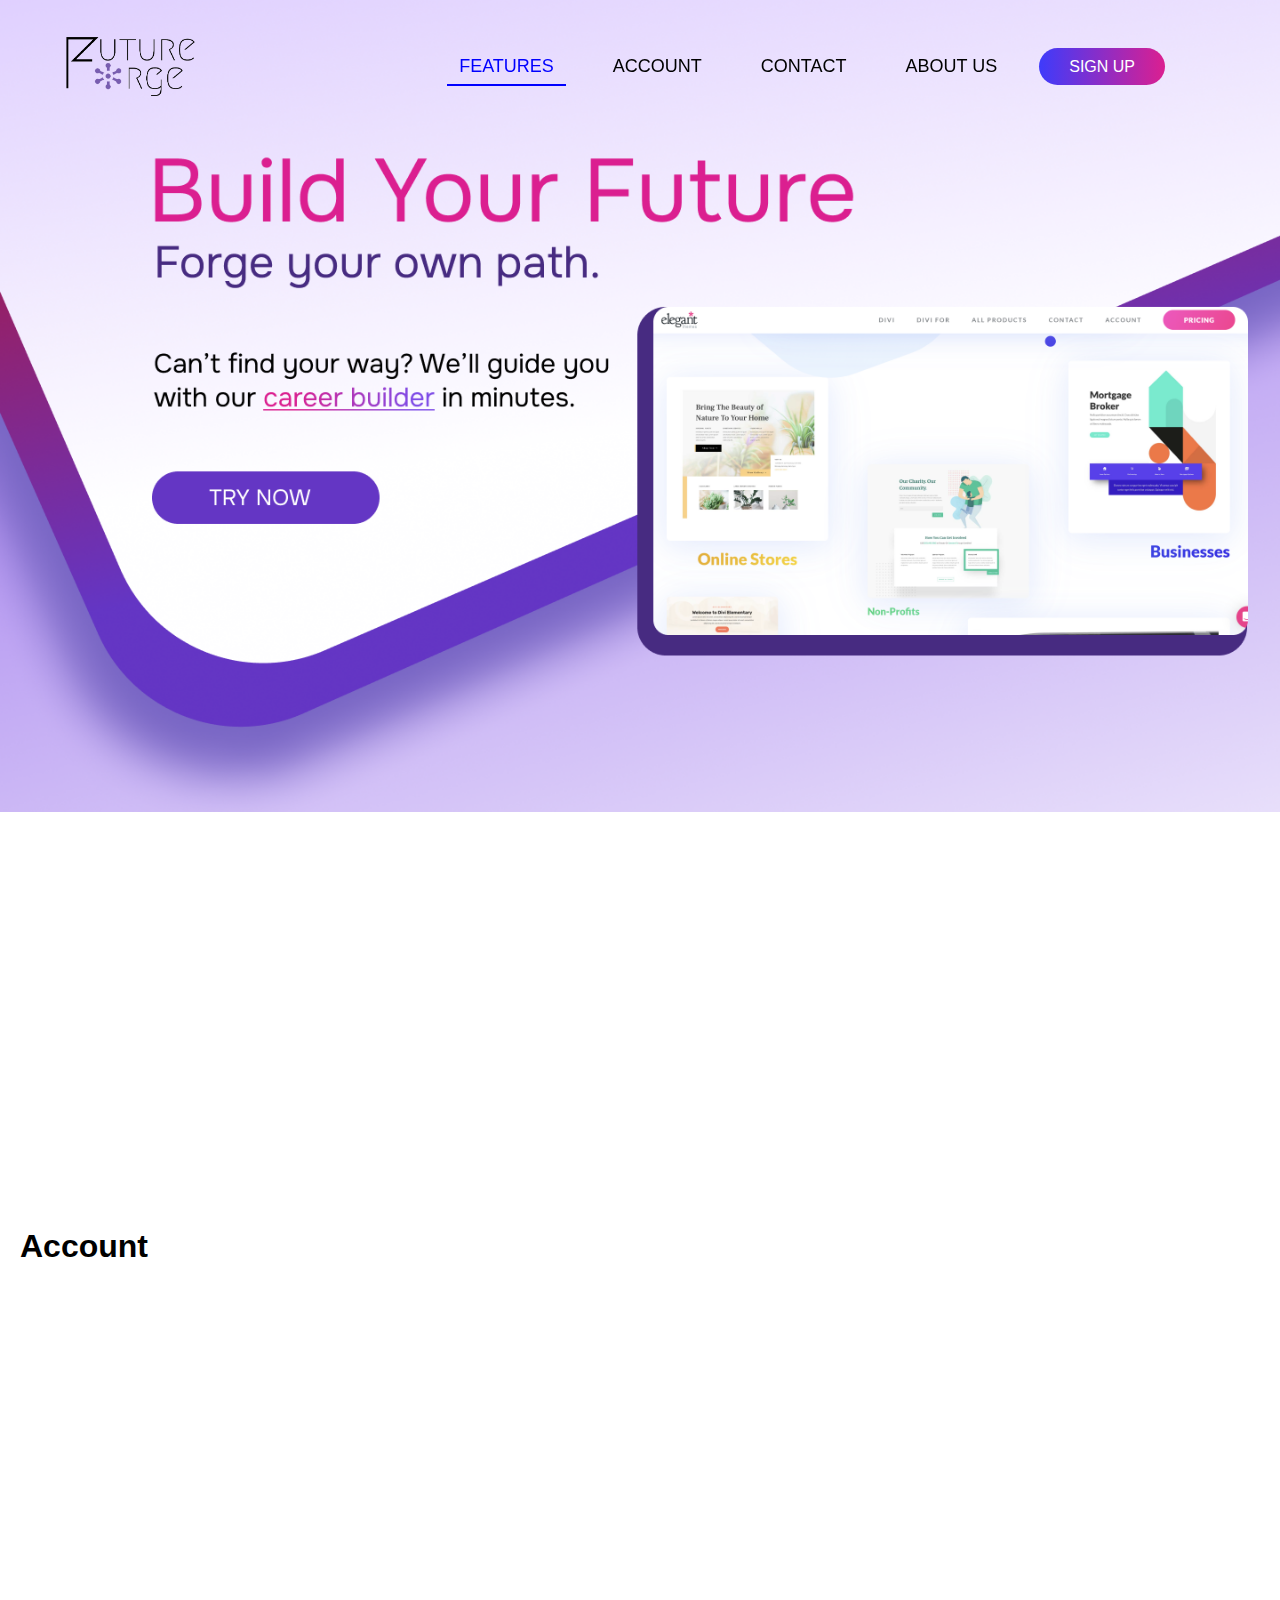
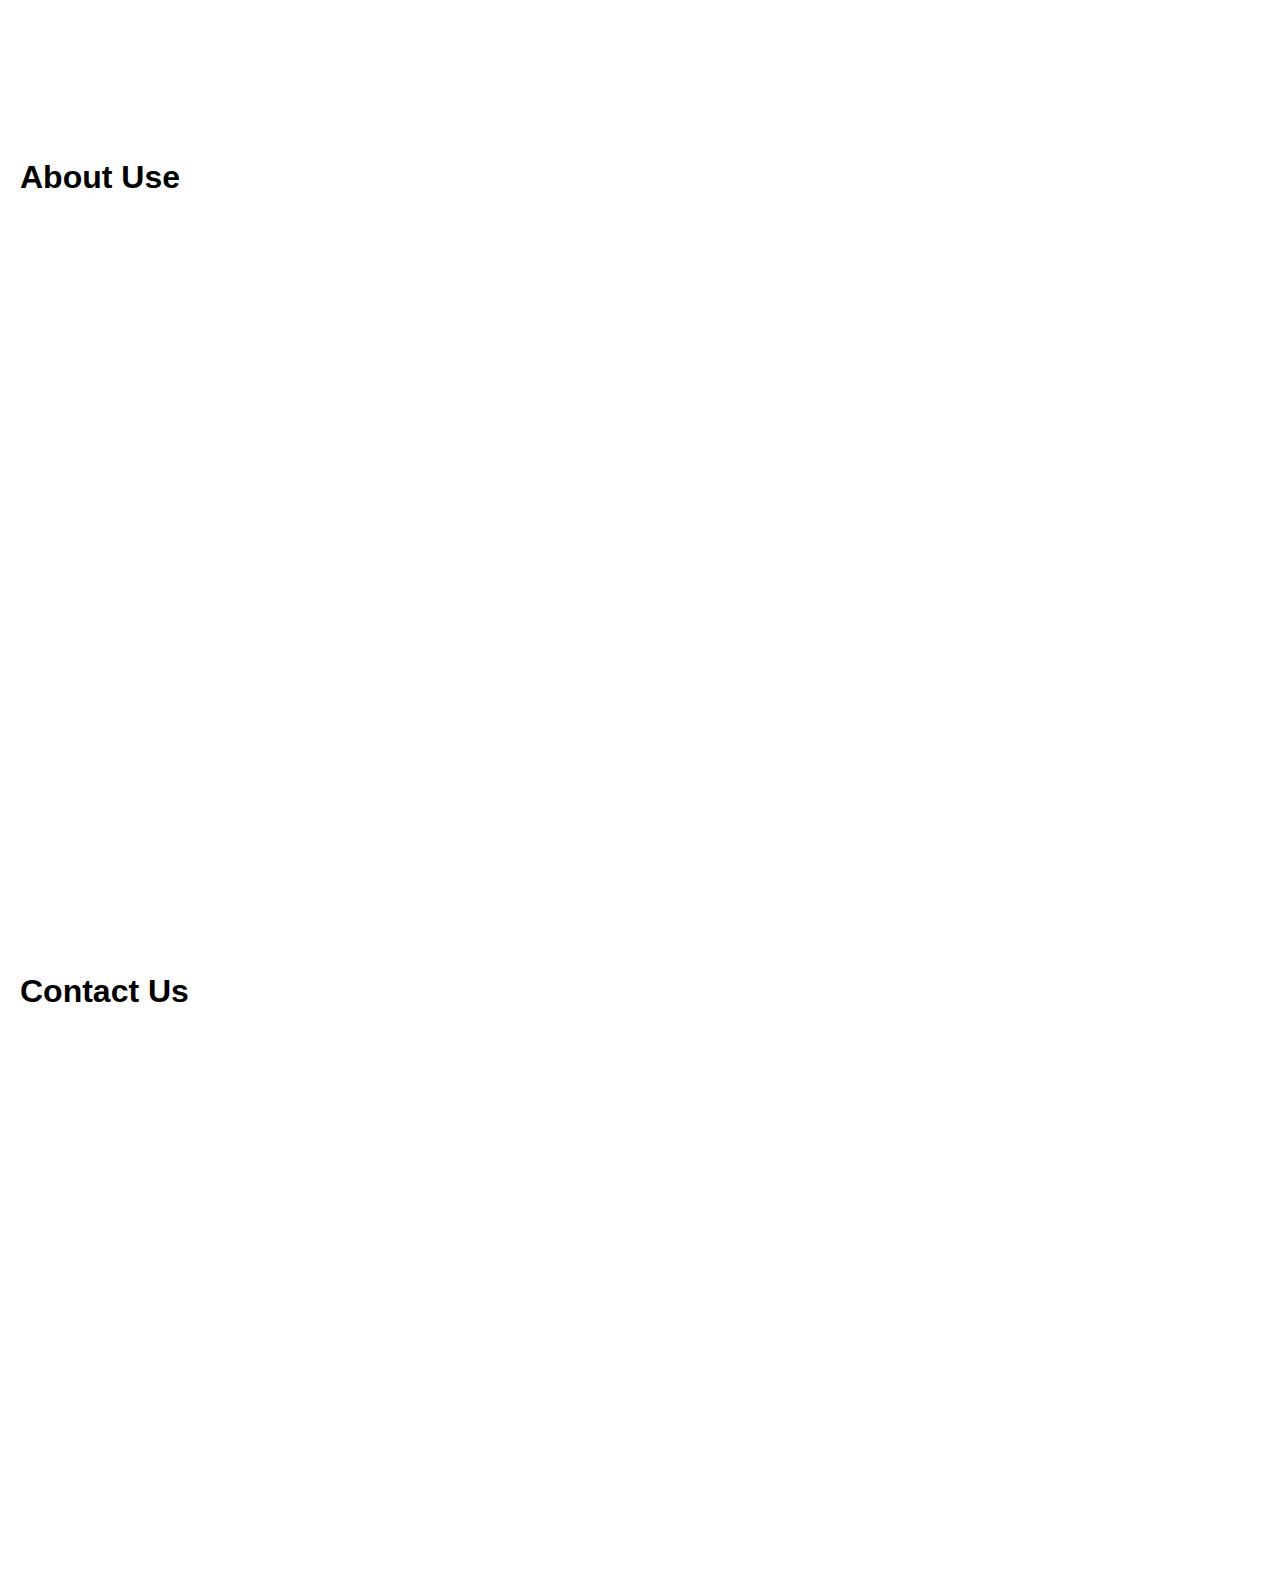
<file: UI/Nav Bar.html>
<!DOCTYPE html>
<html lang="en">
<head>
    <meta charset="UTF-8">
    <meta name="viewport" content="width=device-width, initial-scale=1.0">
    <title>Navigation Bar</title>
    <link rel="stylesheet" href="navbarstyles.css">
</head>
<body>
 <header  id="navbar">
  <nav>
            <div class="nav-container">
                <a href="Nav Bar.html" class="image-link">
                    <div class="logo">
                        <img  src="Images/logo1.png" alt="Logo" />
                    </div>
                </a>
                
                <ul class="nav-list">
                    <li class="nav-item active" data-target="#features"><a href="Nav Bar.html">FEATURES</a></li>
                    <li class="nav-item" data-target="#account"><a href="#Account">ACCOUNT</a></li>
                    <li class="nav-item" data-target="#contact"><a href="#Contact Us">CONTACT</a></li>
                    <li class="nav-item" data-target="#about"><a href="#About Us">ABOUT US</a></li>
                </ul>
                
                <div class="sign-up">
                    <a href="#" class="btn">SIGN UP</a>
                </div>
            </div>
            <div class="underline"></div> <!-- Keep underline here for positioning -->
        </nav>
    </header>
    <section class="content">

    </br>
</br>
</br>
</br>
</br>
</br>
</br>
</br>
</br>
</br>
</br>
</br>
</br>
</br>
</br>
</br>
</br>
</br>

</br>
</br>
</br>
</br>
</br>
</br>
</br>
</br>
</br>
</br>
</br>
</br>
</br>
</br>
</br>
</br>
</br>
</br>
</br>
<br id="Account"></br>
</br>
</br>
</br>
</br>

<h1>Account</h1>
</br>
</br>
</br>
</br>
</br>
</br>
</br>
</br>
</br>
</br>
</br>
</br>
<br id="About Us"></br>
</br>
</br>
</br>
</br>
<h1>About Use</h1>
</br>
</br>
</br>
</br>
</br>
</br>
</br>
</br>
</br>
</br>
</br>
</br>
</br>
</br>
</br>
</br>
</br>
</br>
</br>
</br>
</br>
</br>
</br>
<br id="Contact Us"></br>
</br>
</br>
</br>
</br>

<h1 id="Contact Us">Contact Us</h1>

</br>
</br>
</br>
</br>
</br>
</br>
</br>
</br>
</br>
</br>
</br>
</br>
</br>
</br>
</br>
</br>
</br>
</br>
</br>
</br>
    </section>

    <script src="navbarscript.js"></script>

    
</body>
</html>
</file>
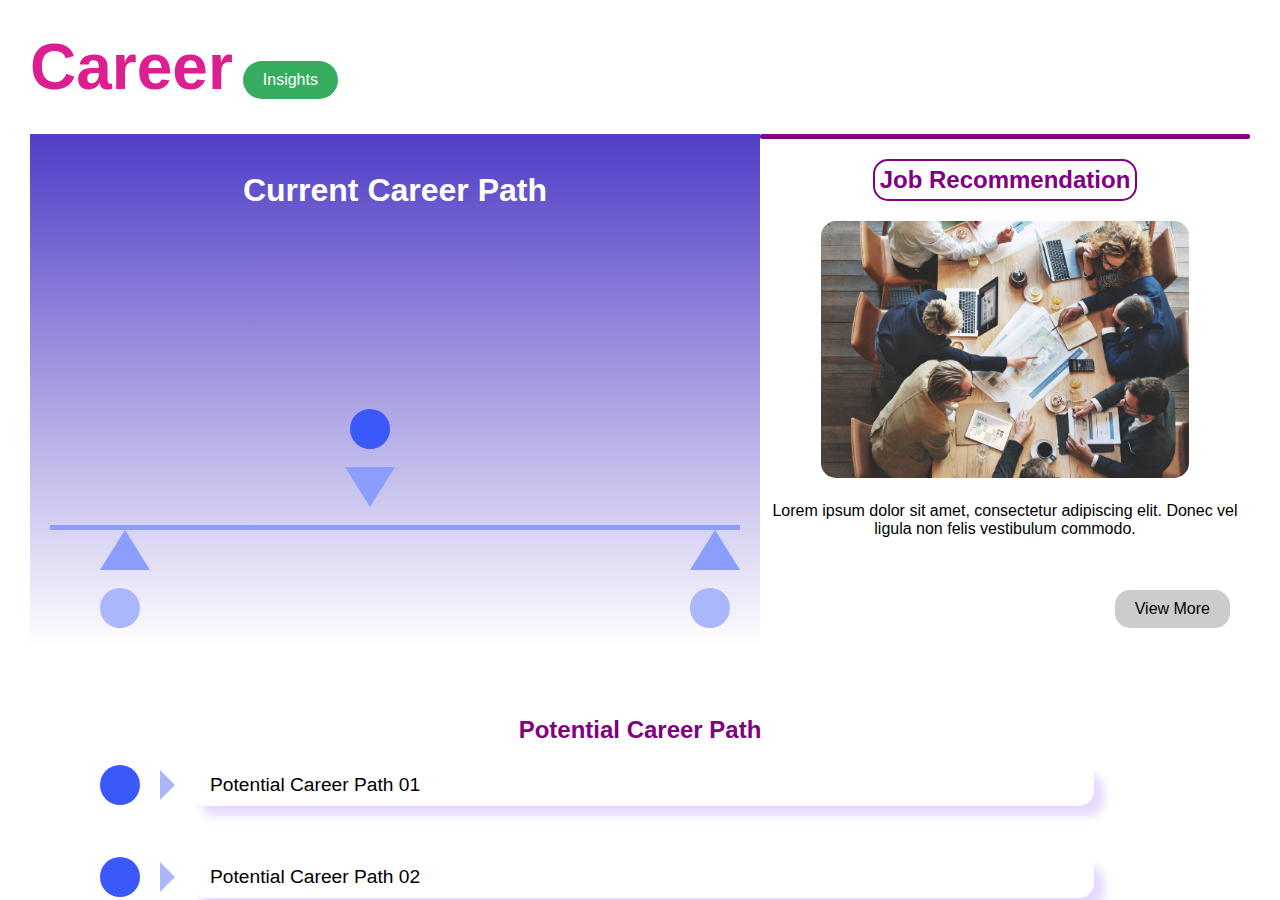
<file: UI/Career Dashboard/Carreer dashboard.html>
<!DOCTYPE html>
<html lang="en">
<head>
    <meta charset="UTF-8">
    <meta name="viewport" content="width=device-width, initial-scale=1.0">
    <title>Career Dashboard</title>
    <style>
        * {
            margin: 0;
            padding: 0;
            box-sizing: border-box;
            font-family: Arial, sans-serif;
        }
        body {
            display: flex;
            height: 100vh; /* Full height of the viewport */
            background-color: #f0f0f0;
        }
        .content {
            width: 100%; /* Adjusted to occupy full width */
            background-color: white;
            padding: 30px;
            overflow: auto; /* Enable scrolling if content exceeds view */
        }
        .content .header {
            display: flex;
            align-items: center;
        }
        .content .header h1 {
            font-size: 2rem;
            color: #db1f90;
            margin: 0; /* Remove default margin for the h1 */
            margin-right: 10px; /* Space between the title and insights */
        }
        .content .header p {
            background-color: #36ad5e;
            color: white;
            padding: 10px 20px;
            border: none;
            border-radius: 20px;
            cursor: pointer;
            margin-top: 25px; /* Adjust this value to lower the "Insights" text */
        }
        .career-info {
            display: flex;
            margin-top: 30px;
            flex-wrap: wrap; /* Allow elements to wrap if necessary */
        }
        .career-path {
            flex: 1;
            background: linear-gradient(to bottom, #503ec6, #ffffff);
            padding: 20px;
            position: relative;
        }
        .career-path h2 {
            text-align: center;
            margin-bottom: 20px;
        }
        .job-recommendation {
            flex: 1;
            border-radius: 15px;
            text-align: center;
            position: relative; /* Position relative to allow positioning of the hr */
        }
        .job-recommendation .top-line {
            width: 100%; /* Full width */
            height: 5px; /* Thickness of the line */
            background-color: purple; /* Color of the line */
            border-radius: 2px; /* Optional: Rounded corners */
            margin-bottom: 20px; /* Space between the line and content below */
        }
        .job-recommendation img {
            width: 100%;
            border-radius: 15px;
        }
        .view-more-btn {
            position: absolute; /* Absolute positioning relative to the container */
            right: 20px; /* Position it 20px from the right edge */
            bottom: 20px; /* Position it 20px from the bottom edge */
            background-color: #cccccc;      
            color: black;                   
            padding: 10px 20px;             
            border-radius: 15px;            
            text-decoration: none;          
            font-size: 1rem;                
            text-align: center;             
            cursor: pointer;                
            transition: background-color 0.3s; 
        }
        .view-more-btn:hover {
            background-color: #b3b3b3;      
        }
        .hidden-content {
            display: none; /* Initially hidden */
            margin-top: 20px;
            text-align: left; /* Align text to the left */
        }
        .full-width-content {
            margin-top: 30px; /* Space above the full-width content */
            padding: 20px;
            background: linear-gradient(to bottom, #503ec6, #ffffff);
        }
        .current-job-info {
            display: flex;
            background-color: #F29D38;; /* Mustard-like orange */
            padding: 20px;
        }
        .job-details {
            flex: 1; /* Take up half of the container */
            padding-right: 20px; /* Space between job details and achievements */
        }
        .achievements {
            flex: 1; /* Take up half of the container */
        }
        .achievements div {
            width: 30%;
            height: 100px;
            background-color: lightgray; /* Placeholder color */
            border-radius: 10px;
            margin: 5px; /* Space between placeholders */
        }
        .potential-career-path {
            margin-top: 30px;
            padding: 20px;
            background-color: white; /* Background color */
            border-radius: 15px;
        }
        .timeline {
            position: relative;
            margin: 20px 0;
            margin-left: 50px;
        }
        .timeline-item {
            display: flex;
            align-items: center;
            margin-bottom: 50px;
        }
        .circle {
            width: 40px; /* Circle size */
            height: 40px; /* Circle size */
            background-color: #3B59FB; /* Circle color */
            border-radius: 50%; /* Makes it a circle */
            margin-right: 20px; /* Space between circle and triangle */
        }
        .trianglePCP {
            width: 0; /* No width */
            height: 0; /* No height */
            border-left: 15px solid #aab7fd; /* Right-pointing triangle color */
            border-top: 15px solid transparent; /* Triangle top */
            border-bottom: 15px solid transparent; /* Triangle bottom */
            margin-right: 15px; /* Space between triangle and content */
        }
        .career-path-content {
            background-color: white; /* Content background color */
            padding: 10px 20px; /* Content padding */
            border-radius: 15px; /* Rounded corners */
            box-shadow: 0px 4px 6px rgba(0, 0, 0, 0.1); /* Shadow effect */
            width: 80%; /* Content width */
            box-shadow: 10px 10px 10px #e6d9ff; /* Horizontal offset, Vertical offset, Blur radius, Color */
        }
        .career-path-content p {
            margin: 0;
            font-size: 1.2rem;
            color: black;
        }
        /* New CSS for the added content */
        .career-path-container {
            display: flex;
            justify-content: space-between;
            margin-top: 30px;
        }
        .job-recommendation-title, .skills-certification {
            flex: 1; /* Ensure both take equal space */
            background-color: white;
            padding: 20px;
            margin: 0 10px;
            border-radius: 15px;
        }
        .skills-certification img, .job-recommendation-title img {
            width: 100%;
            height: auto;
            border-radius: 10px;
        }
        .steps-item {
            display: flex;
            align-items: center;
            margin-bottom: 75px;
            margin-left: 100px;
        }
        .steps-circle {
            width: 20px;
            height: 20px;
            background-color: #f29d39;
            border-radius: 50%;
            margin-right: 20px;
        }
        .steps-triangle {
            width: 0; /* No width */
            height: 0; /* No height */
            border-left: 10px solid #ffd3a0; /* Right-pointing triangle color */
            border-top: 10px solid transparent; /* Triangle top */
            border-bottom: 10px solid transparent; /* Triangle bottom */
            margin-right: 10px; /* Space between triangle and content */
        }
        .steps-path-content {
            background-color: white;
            padding: 10px 20px;
            border-radius: 15px;
            box-shadow: 0 4px 8px rgba(233, 197, 120, 0.895); /* Optional: Adds a slight shadow for depth */
            width: 80%;
        }
        .steps-path-content p {
            margin: 0;
            font-size: 1rem;
            color: black;
            text-align: center;
        }
        .circle-container1 {
            display: flex;              /* Enable flexbox for the container */
            align-items: center;        /* Center items vertically */
            margin-left: 250px;         /* Add some margin to the left of the container */
        }
        .circle1, .circle2 {
            width: 40px;               /* Circle width */
            height: 40px;              /* Circle height */
            background-color: #3b59fb;    /* Circle background color */
            border-radius: 50%;        /* Make it a circle */
            display: flex;             /* Enable flexbox for the circles */
            justify-content: center;    /* Center horizontally */
            align-items: center;       /* Center vertically */
            color: white;              /* Text color */
            font-size: 16px;           /* Text size */
            margin-right: 600px;        /* Space between circles */
        }
        .circle2{
            margin-right: 0px;           /* No margin after the last circle */
        }
        .circle-container2 {
            display: flex;              /* Enable flexbox for the container */
            align-items: center;        /* Center items vertically */
            margin-left: 50px;         /* Add some margin to the left of the container */
        }
        .circle3, .circle4 {
            width: 40px;               /* Circle width */
            height: 40px;              /* Circle height */
            background-color: #3b59fb;    /* Circle background color */
            border-radius: 50%;        /* Make it a circle */
            display: flex;             /* Enable flexbox for the circles */
            justify-content: center;    /* Center horizontally */
            align-items: center;       /* Center vertically */
            color: white;              /* Text color */
            font-size: 16px;           /* Text size */
            margin-right: 550px;        /* Space between circles */
        }
        .circle4{
            margin-right: 0;           /* No margin after the last circle */
        }
        .circle5{
            width: 40px;               /* Circle width */
            height: 40px;              /* Circle height */
            background-color: #3B59FB;    /* Circle background color */
            border-radius: 50%;        /* Make it a circle */
            display: flex;             /* Enable flexbox for the circles */
            justify-content: center;    /* Center horizontally */
            align-items: center;       /* Center vertically */
            color: white;              /* Text color */
            font-size: 16px;           /* Text size */
            margin-left: 300px;        /* Space between circles */
        }
        .circle-container3 {
            display: flex;              /* Enable flexbox for the container */
            align-items: center;        /* Center items vertically */
            margin-left: 50px;         /* Add some margin to the left of the container */
        }
        .circle6, .circle7 {
            width: 40px;               /* Circle width */
            height: 40px;              /* Circle height */
            background-color: #aab7fd;    /* Circle background color */
            border-radius: 50%;        /* Make it a circle */
            display: flex;             /* Enable flexbox for the circles */
            justify-content: center;    /* Center horizontally */
            align-items: center;       /* Center vertically */
            color: white;              /* Text color */
            font-size: 16px;           /* Text size */
            margin-right: 550px;        /* Space between circles */
        }
        .circle7{
            margin-right: 0;           /* No margin after the last circle */
        }
        .triangle-container1{
            display: flex;              /* Enable flexbox for the container */
            align-items: center;        /* Center items vertically */
            margin-left: 195px;         /* Add some margin to the left of the container */
        }
        .triangle-button1, .triangle-button2{
            width: 0;
            height: 0;
            border-left: 25px solid transparent;
            border-right: 25px solid transparent;
            border-top: 40px solid #8b9dfd; /* Green triangle color */
            cursor: pointer;
            margin-left: 50px;
            margin-right: 542px;
        }
        .triangle-button2{
            margin-right: 0px;           /* No margin after the last circle */
        }
        .triangle-container2 {
            display: flex;              /* Enable flexbox for the container */
            align-items: center;        /* Center items vertically */
            margin-left: 0px;         /* Add some margin to the left of the container */
        }
        .triangle-button3, .triangle-button4{
            width: 0;
            height: 0;
            border-left: 25px solid transparent;
            border-right: 25px solid transparent;
            border-bottom: 40px solid #8B9DFD; /* Green triangle color */
            cursor: pointer;
            margin-left: 50px;
            margin-right: 490px;
        }
        .triangle-button4{
            margin-right: 0;           /* No margin after the last circle */
        }
        .triangle-button5{
            width: 0;
            height: 0;
            border-left: 25px solid transparent;
            border-right: 25px solid transparent;
            border-top: 40px solid #8b9dfd; /* Green triangle color */
            cursor: pointer;
            margin-left: 295px;
            margin-right: 0px;
        }
    </style>
</head>
<body>

    <div class="content">
        <div class="header">
            <h1 style="font-size: 4rem;">Career</h1>
            <p>Insights</p>
        </div>

        <div class="career-info">
            <div class="career-path">
                <br>
                <h2 style="color: white; font-size: 2rem;">Current Career Path</h2>
                <br>
                <br>
                <br>
                <br>
                <br>
                <br>
                <br>
                <br>
                <br>
                <br>
                <div>
                    <div class="circle5"></div>
                    <br>
                    <div class="triangle-button5"></div> 
                    <br>
                </div>
                <hr style="border: none; height: 5px; background-color: #8b9dfd; width: 100%;">
                <div class="triangle-container2">
                    <div class="triangle-button3"></div> 
                    <div class="triangle-button4"></div> 
                </div>
                <br>
                <div class="circle-container3">
                    <div class="circle6"></div>
                    <div class="circle7"></div>
                </div>                
            </div>

            <div class="job-recommendation">
                <div class="top-line"></div> <!-- Added horizontal line -->
                <h2 style="text-align: center; color: purple;  margin: 0; border: 2px solid purple; padding: 5px;  border-radius: 15px; display: inline-block;">Job Recommendation</h2>
                <img src="job.jpg" alt="Job Recommendation" style="width: 75%; height: 50%; border-radius: 15px; margin: 20px 0;">
                <p>Lorem ipsum dolor sit amet, consectetur adipiscing elit. Donec vel ligula non felis vestibulum commodo.</p>
                <a href="#" class="view-more-btn" onclick="toggleContent()">View More</a> <!-- Move button here -->
            </div>
        </div>

        <br>

        <!-- Full Width Content -->
        <div class="full-width-content" id="fullWidthContent" style="display: none;">
            <br>
            <div style="display: flex; align-items: center; justify-content: space-between;">
                <h2 style="color: white;">Current Career Path</h2>
                <p style="color: white; font-size: 50px;"><b>2024</b></p>
            </div>
            <br>
            <br>
            <br>
            <br>
            <br>
            <div>
                <div style="border-left: 5px solid white; height: 100px; margin-left: 150px; margin-top: 0px">
                    <div class="circle-container1">
                        <div class="circle1">15</div>
                        <div class="circle2">10</div>
                    </div>
                    <br>
                    <div class="triangle-container1">
                        <div class="triangle-button1"></div> 
                        <div class="triangle-button2"></div> 
                    </div>
                    <div style="border-left: 5px solid white; height: 100px; margin-left: 650px; margin-top: -100px;"></div>
                </div>
            </div>
                <hr style="border: none; height: 5px; background-color: #8b9dfd; width: 100%;">
                <br>
                <div class="triangle-container2">
                    <div class="triangle-button3"></div> 
                    <div class="triangle-button4"></div> 
                </div>
                <br>
                <div class="circle-container2">
                    <div class="circle3">29</div>
                    <div class="circle4">7</div>
                </div>

        </div>

        <!-- Current Job Info -->
        <div class="current-job-info" id="currentJobInfo" style="display: none;">
            <div class="job-details">
                <h2 style="color: purple; text-align: center; font-size: 2rem;">Current Job Title</h2>
                <br>
                <img src="job.jpg" alt="Job Title" style="width: 350px; height: 250px; border-radius: 10px; border: white solid; margin: 20px 0; margin-left: 208px;">
                <p style="width: 380px; margin: 10px 0; margin-left: 208px; color: white;">Lorem ipsum dolor sit amet, consectetur adipiscing elit. Donec vel ligula non felis vestibulum commodo.</p>
                <br>
                <p style="margin: 10px 0; margin-left: 208px; color: white;">Average Salary: 10-30k/month</p>
                <br>
                <h2 style="color: purple; text-align: center; font-size: 2rem;">Job Contract</h2>
                <br>
                <br>
                <div style="width: 350px; height: 250px; border-radius: 10px; border: white solid; margin: 20px 0; margin-left: 208px;"></div>
            </div>
            <div class="achievements">
                <h2 style="color: purple; text-align:center; font-size: 2rem">Achievements</h2>

                <br>
                    <div style="width: 275px; height: 250px; background-color: lightgray; margin-left: 248px;"></div>
                    <br>
                    <div style="width: 275px; height: 250px; background-color: lightgray; margin-left: 248px;"></div>
                    <br>
                    <div style="width: 275px; height: 250px; background-color: lightgray; margin-left: 248px;"></div>
            </div>
            
        </div>

        <!-- Potential Career Path Section -->
        <div class="potential-career-path">
            <h2 style="color: purple; text-align: center;">Potential Career Path</h2>
            <div class="timeline">
                <div class="timeline-item">
                    <div class="circle"></div>
                    <div class="trianglePCP"></div>
                    <div class="career-path-content">
                        <p>Potential Career Path 01</p>
                    </div>
                </div>
                <div class="timeline-item">
                    <div class="circle"></div>
                    <div class="trianglePCP"></div>
                    <div class="career-path-content">
                        <p>Potential Career Path 02</p>
                    </div>
                </div>
                <div class="timeline-item">
                    <div class="circle"></div>
                    <div class="trianglePCP"></div>
                    <div class="career-path-content">
                        <p>Potential Career Path 03</p>
                    </div>
                </div>
                <div class="timeline-item">
                    <div class="circle"></div>
                    <div class="trianglePCP"></div>
                    <div class="career-path-content">
                        <p>Potential Career Path 04</p>
                    </div>
                </div>
            </div>

            <br>

            <!-- Added new content for Job Recommend Title and Skills Certification -->
            <div class="career-path-container">
                <!-- Left side for Job Recommend Title -->
                <div class="job-recommendation-title">
                    <h2 style="text-align: center; width: max-content; margin: 0 auto; border: 2px solid black; border-radius: 0; padding: 5px;">Job Recommend Title</h2>
                    <br>
                    <img src="job.jpg" alt="Job Title" style="width: 500px; height: 250px; border-radius: 10px; border: white solid; margin: 20px 0; margin-left: 100px;">
                    <p style="width: 500px; margin: 10px 0; margin-left: 100px; color: black;">Lorem ipsum dolor sit amet, consectetur adipiscing elit. Donec vel ligula non felis vestibulum commodo.</p>
                    <br>
                    <p style="margin: 10px 0; margin-left: 100px; color: black;">Average Salary: 30-50k/month</p>
                    <br>
                    <div style="display: flex; align-items: center; margin-left: 73px;">
                        <img src="Light On.png" alt="Steps" style="width: 40px; height: 40px; margin-left: 20px;">
                        <h3 style="color: #f29d39;">Steps to Take?</h3>
                    </div>
                    <br>
                    <br>
                    <div class="steps-item">
                        <div class="steps-circle"></div>
                        <div class="steps-triangle"></div>
                        <div class="steps-path-content">
                            <p>Find A Resource</p>
                        </div>
                    </div>
                    <div class="steps-item">
                        <div class="steps-circle"></div>
                        <div class="steps-triangle"></div>
                        <div class="steps-path-content">
                            <p>Enroll in a Course</p>
                        </div>
                    </div>
                    <div class="steps-item">
                        <div class="steps-circle"></div>
                        <div class="steps-triangle"></div>
                        <div class="steps-path-content">
                            <p>Apply & Send</p>
                        </div>
                    </div>
                    <div class="steps-item">
                        <div class="steps-circle"></div>
                        <div class="steps-triangle"></div>
                        <div class="steps-path-content">
                            <p>Consult Workers</p>
                        </div>
                    </div>
                </div>

                <!-- Right side for Skills/Certification Requirements -->
                <div class="skills-certification">
    <h2 style="text-align: center; width: max-content; margin: 0 auto; border-radius: 0; padding: 5px; background-color: #F29D38;">Skills | Certification Requirements</h2>

    <div style="display: grid; grid-template-columns: repeat(2, 150px); grid-gap: 20px; justify-content: center; margin: 20px 0;">
        <div style="width: 150px; height: 150px; background-color: lightgray;"></div>
        <div style="width: 150px; height: 150px; background-color: lightgray;"></div>
        <div style="width: 150px; height: 150px; background-color: lightgray;"></div>
        <div style="width: 150px; height: 150px; background-color: lightgray;"></div>
        <div style="width: 150px; height: 150px; background-color: lightgray;"></div>
        <div style="width: 150px; height: 150px; background-color: lightgray;"></div>
    </div>
</div>

                </div>
                </div>
            </div>
        </div>
    </div>

    <script>
        function toggleContent() {
            var fullWidthContent = document.getElementById("fullWidthContent");
            var currentJobInfo = document.getElementById("currentJobInfo");

            if (fullWidthContent.style.display === "none") {
                fullWidthContent.style.display = "block";
                currentJobInfo.style.display = "flex"; // Display as flex
            } else {
                fullWidthContent.style.display = "none";
                currentJobInfo.style.display = "none";
            }
        }
    </script>
</body>
</html>
</file>
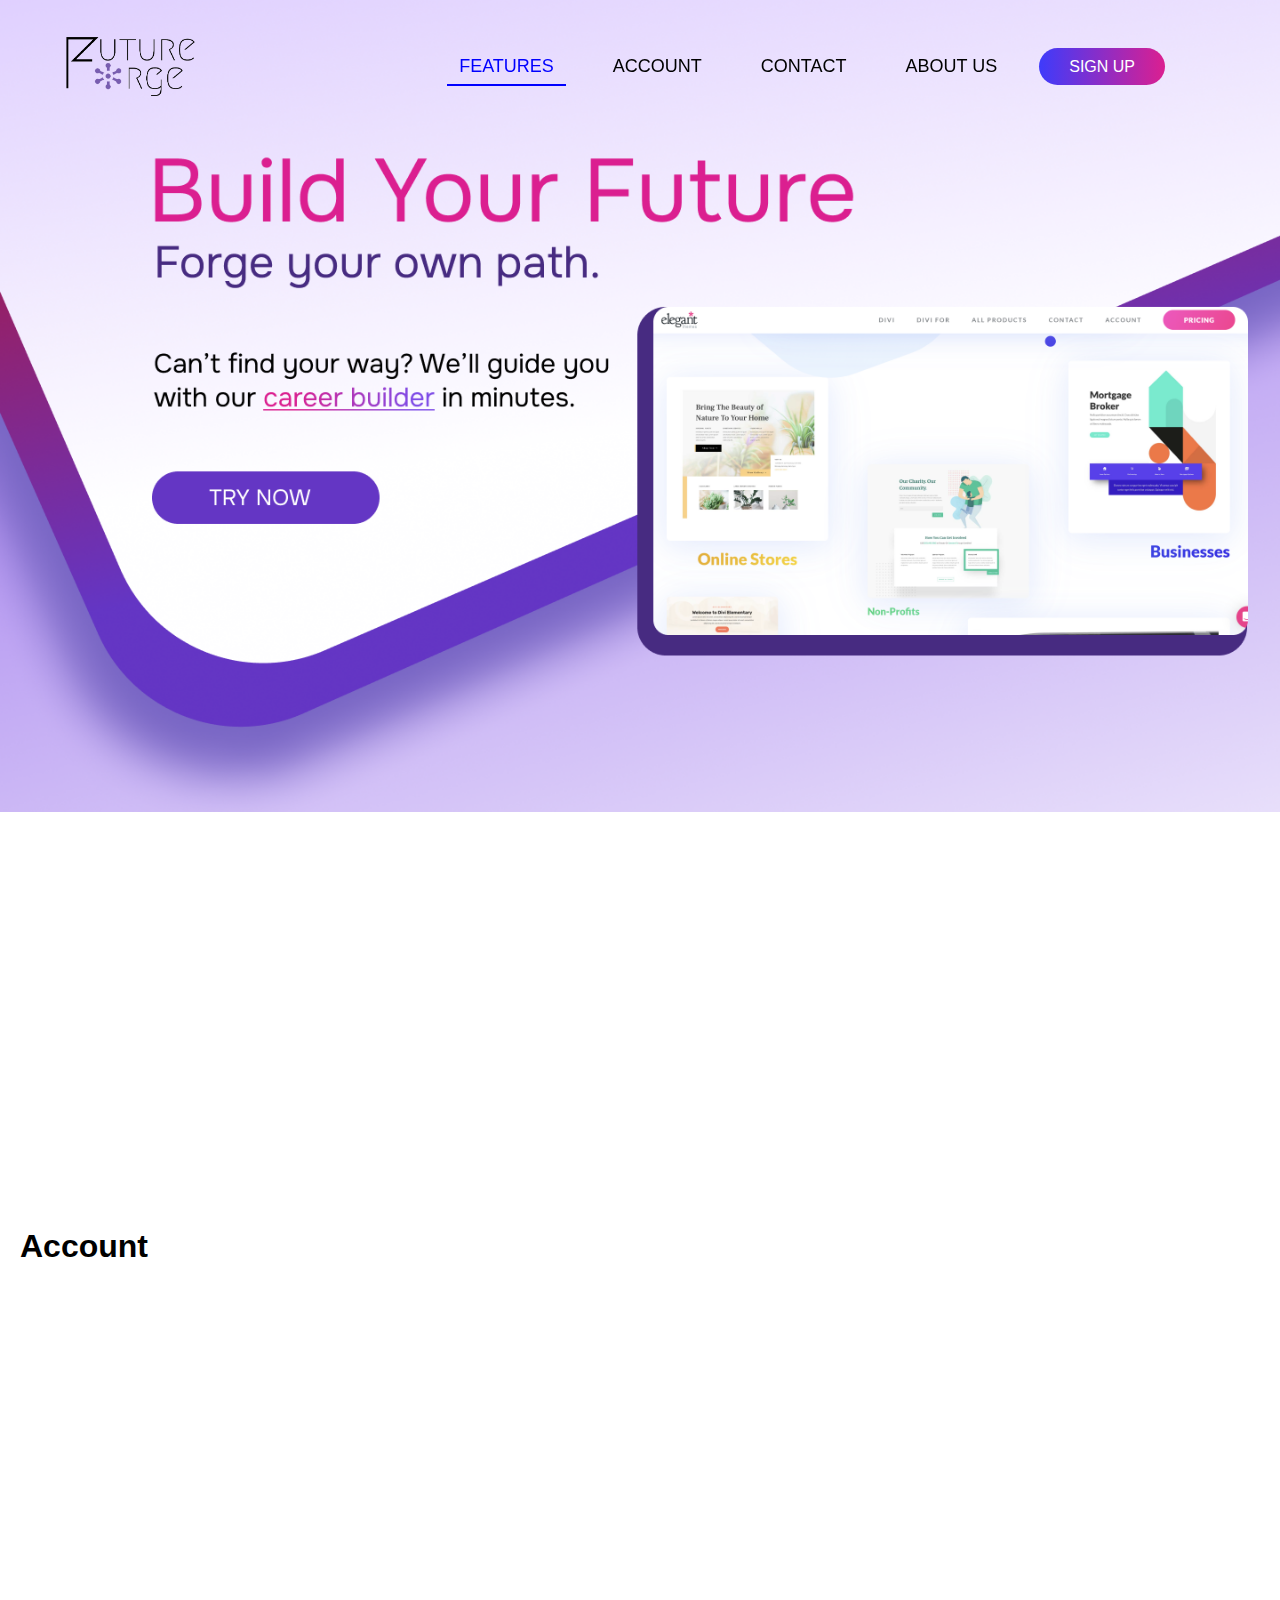
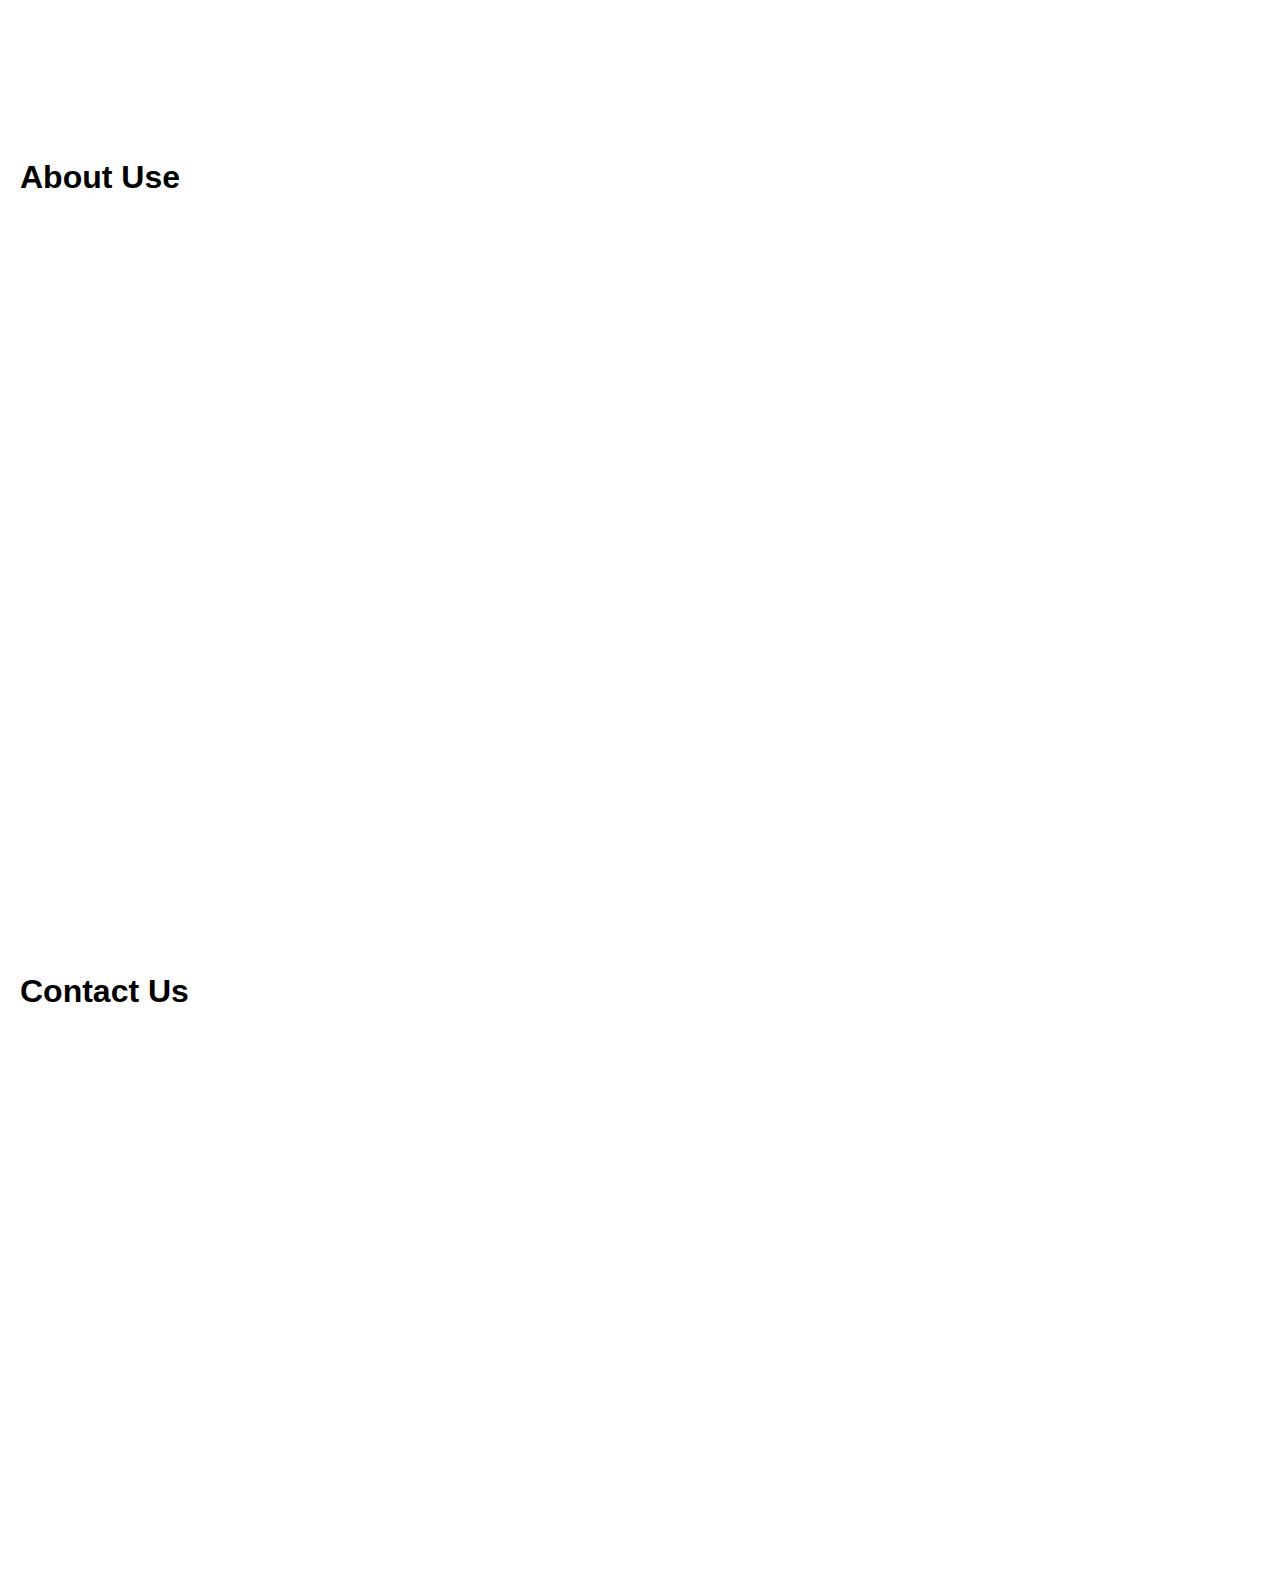
<file: UI/Navbar for homepage/Nav Bar.html>
<!DOCTYPE html>
<html lang="en">
<head>
    <meta charset="UTF-8">
    <meta name="viewport" content="width=device-width, initial-scale=1.0">
    <title>Navigation Bar</title>
    <link rel="stylesheet" href="navbarstyles.css">
</head>
<body>
 <header  id="navbar">
  <nav>
            <div class="nav-container">
                <a href="Nav Bar.html" class="image-link">
                    <div class="logo">
                        <img  src="logo1.png" alt="Logo" />
                    </div>
                </a>
                
                <ul class="nav-list">
                    <li class="nav-item active" data-target="#features"><a href="Nav Bar.html">FEATURES</a></li>
                    <li class="nav-item" data-target="#account"><a href="#Account">ACCOUNT</a></li>
                    <li class="nav-item" data-target="#contact"><a href="#Contact Us">CONTACT</a></li>
                    <li class="nav-item" data-target="#about"><a href="#About Us">ABOUT US</a></li>
                </ul>
                
                <div class="sign-up">
                    <a href="#" class="btn">SIGN UP</a>
                </div>
            </div>
            <div class="underline"></div> <!-- Keep underline here for positioning -->
        </nav>
    </header>
    <section class="content">

    </br>
</br>
</br>
</br>
</br>
</br>
</br>
</br>
</br>
</br>
</br>
</br>
</br>
</br>
</br>
</br>
</br>
</br>

</br>
</br>
</br>
</br>
</br>
</br>
</br>
</br>
</br>
</br>
</br>
</br>
</br>
</br>
</br>
</br>
</br>
</br>
</br>
<br id="Account"></br>
</br>
</br>
</br>
</br>

<h1>Account</h1>
</br>
</br>
</br>
</br>
</br>
</br>
</br>
</br>
</br>
</br>
</br>
</br>
<br id="About Us"></br>
</br>
</br>
</br>
</br>
<h1>About Use</h1>
</br>
</br>
</br>
</br>
</br>
</br>
</br>
</br>
</br>
</br>
</br>
</br>
</br>
</br>
</br>
</br>
</br>
</br>
</br>
</br>
</br>
</br>
</br>
<br id="Contact Us"></br>
</br>
</br>
</br>
</br>

<h1 id="Contact Us">Contact Us</h1>

</br>
</br>
</br>
</br>
</br>
</br>
</br>
</br>
</br>
</br>
</br>
</br>
</br>
</br>
</br>
</br>
</br>
</br>
</br>
</br>
    </section>

    <script src="navbarscript.js"></script>

    
</body>
</html>
</file>
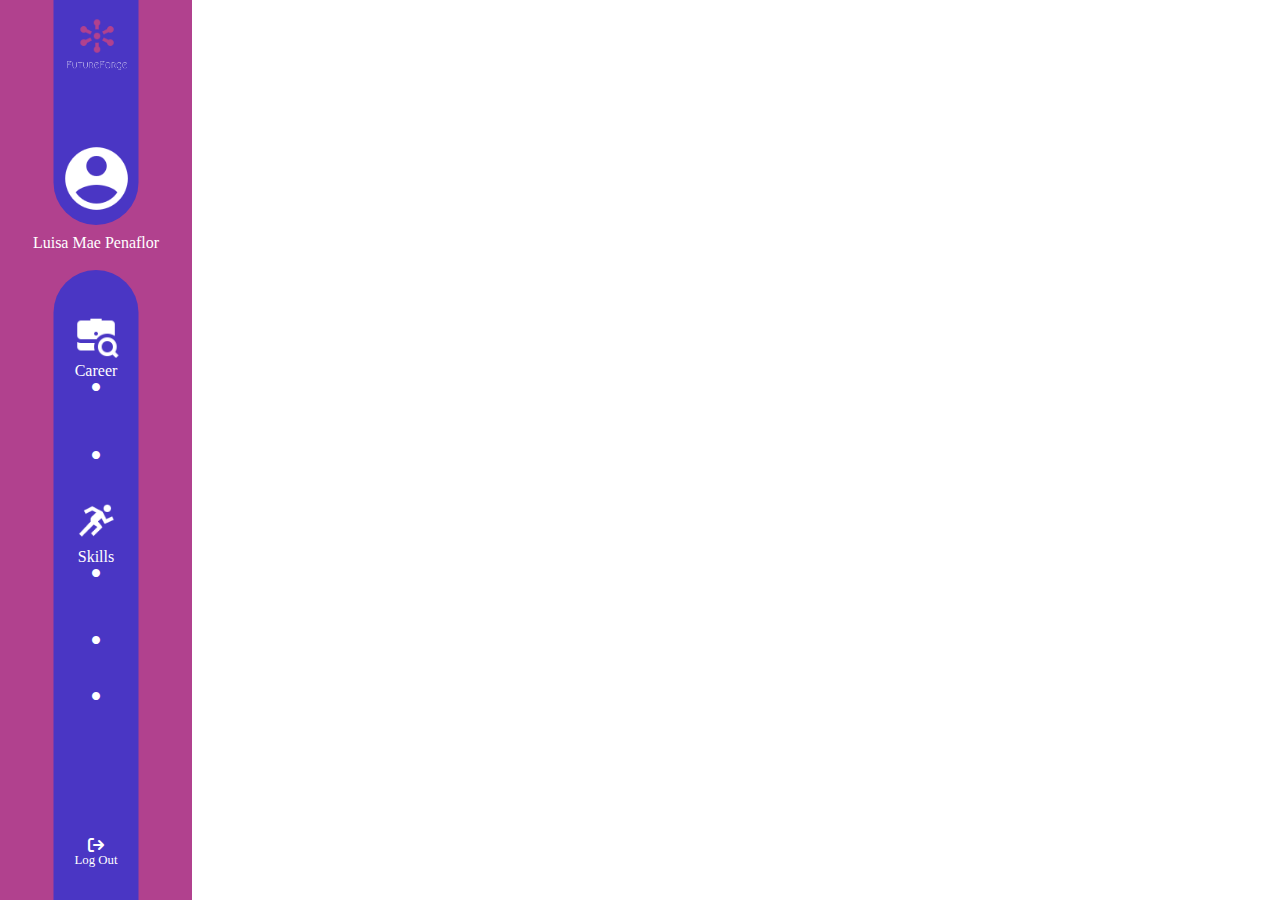
<file: UI/Navbar/navbar.html>
<!DOCTYPE html>
<html lang="en">
<head>
    <meta charset="UTF-8">
    <meta name="viewport" content="width=device-width, initial-scale=1.0">
    <link rel="stylesheet" href="../Navbar/navbarstyle.css">
    <link rel="stylesheet" href="https://cdnjs.cloudflare.com/ajax/libs/font-awesome/6.0.0-beta3/css/all.min.css">
</head>
<body>
    <div class="logo-container active">
        <img src="../Navbar/Images/Centralized Network Pink.png" alt="Logo" class="logo" id="logo" onclick="toggleNavbar()"> <!-- Insert your logo here -->
        <img src="../Navbar/Images/FutureForge.png" alt="FutureForge Logo" class="logo-text">
    </div>

    <nav class="navbar active" id="navbar">

        <!-- Decorative container with nav-items inside -->
        <div class="decorative-container">
            <div class="strap1">
             <a href="#user" class="nav-item">
              <i><img src="../Navbar/Images/Male User.png" ></i>
              </a>
            </div>
        
        <div class="username">Luisa Mae Penaflor</div>
   
        <div class="strap2">
          <a style="margin-top: 1.7rem;" href="../Career Dashboard/Carreer dashboard.html" class="nav-item">
            <p  class="iconZoom "><img src="../Navbar/Images/Job Seeker.png"> Career  
            <br><i style="margin: 0.2rem;" class="fa-solid fa-circle iconZoom"></i></p>
          </a>

          <a href="../Career Dashboard/Carreer dashboard.html#career2" class="nav-item iconZoom2">
            <i style="margin-top: 2.5rem;" class="fa-solid fa-circle"></i>
          </a>
      
          <a href="../Skills/SkillsGapReport.html" class="nav-item ">
            <p class="iconZoom"><img src="../Navbar/Images/Exercise.png" > Skills
            <br><i style="margin: 0.2rem;" class="fa-solid fa-circle iconZoom"></i></p>
          </a>

          <a href="../Skills/SkillsGapReport.html#skillcontainer" class="nav-item iconZoom2">
            <i style="margin-top: 2.5rem;" class="fa-solid fa-circle"></i>
          </a>

          <a href="../Skills/SkillsLearningPath.html" class="nav-item iconZoom2">
            <i class="fa-solid fa-circle"></i>
          </a>
          
          <div class="logout-container">
          <a href="#logout" class="nav-item iconZoom" style="margin: 1rem; white-space: nowrap;">
            <i class="fa-solid fa-arrow-right-from-bracket"></i>
            <span>Log Out</span>
          </a>

          </div>
        </div>
</nav>
<script src="../Navbar/navbar.js"></script>
</body>
</html>
</file>
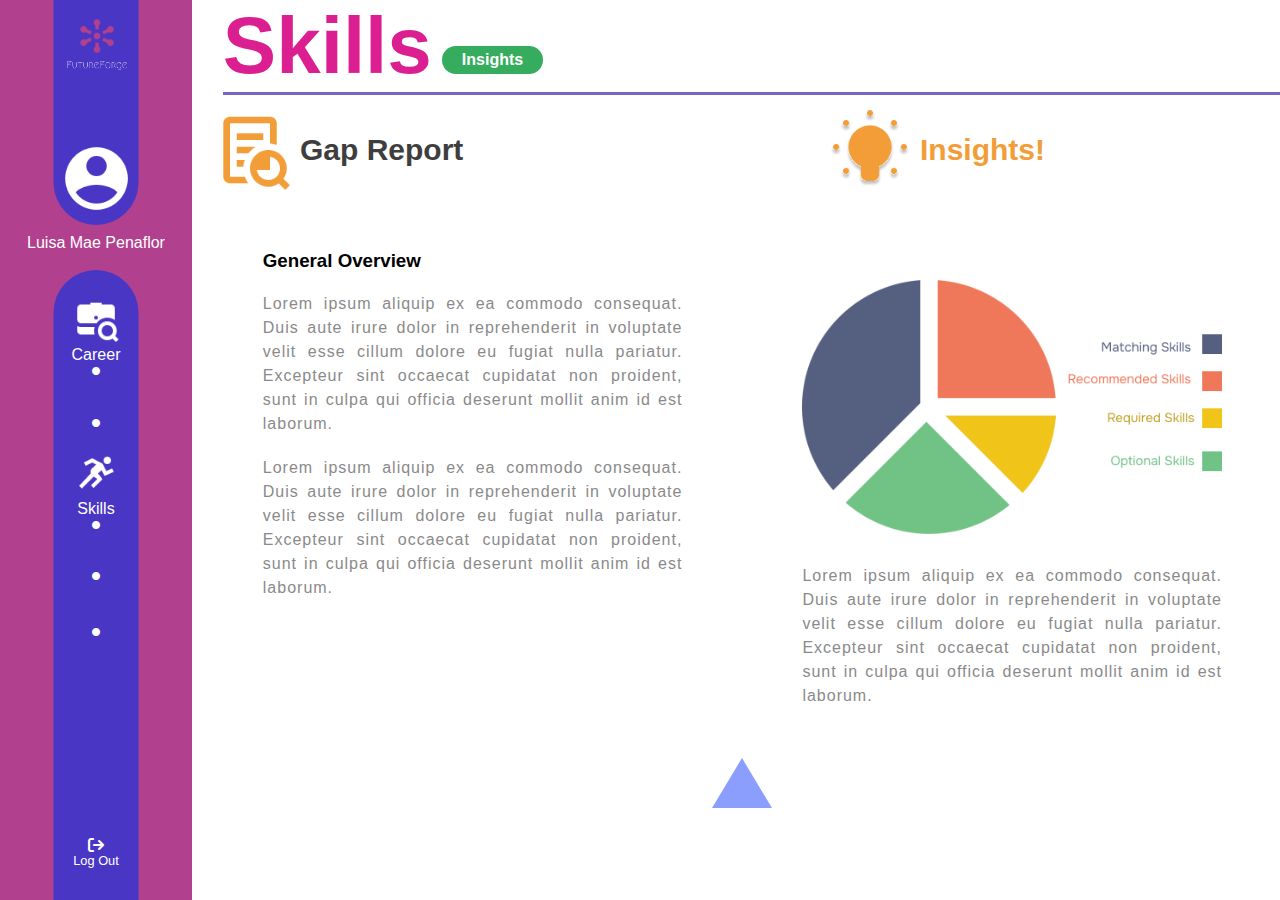
<file: UI/Skills/SkillsGapReport.html>
<!DOCTYPE html>
<html lang="en">
<head>
    <meta charset="UTF-8">
    <meta name="viewport" content="width=device-width, initial-scale=1.0">
    <link rel="stylesheet" href="Skillsstyle.css">
    <script src="SkillsGapReport.js"></script>
</head>
<body>
    
<div class="container">

    <div id="navbar"></div>
    
    <div class="skills" style="z-index: 1000;">
        <div class="skills-header">
            <div class="skills-header-container">
                <h1>Skills</h1>
                <div class="insights">
                    <p>Insights</p>
                </div>
            </div>
        </div>
    </div>
    <div class="another-container">
        <div class="analyze-container">
            <img src="Images/Analyze.png" alt="analyze">
            <h2>Gap Report</h2>
        </div>
        <div class="insight-container">
            <img src="Images/Light On.png">
            <h2>Insights!</h2>
        </div>
        <button class="manage-button" onclick="toggleModal()" id="manageButton">Manage Skills</button>
    </div>
    
        
    <!-- Main Content Section -->
    <div class="main-content active">
        <div class="container" id="mainContent">
            <div class="overview-container" id="Description">
                <div class="description-container">
                    <h3>General Overview</h3>
                    <p>Lorem ipsum aliquip ex ea commodo consequat. Duis aute irure dolor in reprehenderit in voluptate velit esse cillum dolore eu fugiat nulla pariatur. Excepteur sint occaecat cupidatat non proident, sunt in culpa qui officia deserunt mollit anim id est laborum.</p>
                    <p>Lorem ipsum aliquip ex ea commodo consequat. Duis aute irure dolor in reprehenderit in voluptate velit esse cillum dolore eu fugiat nulla pariatur. Excepteur sint occaecat cupidatat non proident, sunt in culpa qui officia deserunt mollit anim id est laborum.</p>
                </div>
                <div class="description-container">
                    <div class="center-container">
                        <img src="Images/pie.png" style="width: 100%; max-width: 500px;">
                    </div>
                    <p>Lorem ipsum aliquip ex ea commodo consequat. Duis aute irure dolor in reprehenderit in voluptate velit esse cillum dolore eu fugiat nulla pariatur. Excepteur sint occaecat cupidatat non proident, sunt in culpa qui officia deserunt mollit anim id est laborum.</p>
                </div>
            </div>
        
            <div class="center-container">
                <div class="triangle-button" onclick="showAndScrollToSkills()"></div>
            </div>

            <!-- Skills Section (Initially Hidden) -->
            <div class="skills-header-container" id="skillcontainer" style="margin-top: 200px;">
                <div class="skills-container" style="background-color: #B1418E; margin-left: 50px;">
                    <div class="skill-button" style="left: 30px;">Current Skills</div>  
                    <div class="outer-courses-container">

                        <div class="courses-container">
                            <img src="Images/image 8.png" id="img"> <!-- Example image -->
                            <h1>Title 1</h1>
                        </div>
                        
                    </div>
                </div>
                <div class="skills-container" style="background-color: #E59458; margin-right: 50px;">
                    <div class="skill-button" style="right: 30px;">Required Skills</div>  

                    <div class="outer-courses-container">
                        <div class="courses-container">
                            <img src="Images/image 8.png"> <!-- Example image -->
                            <h1>Title 1</h1>
                        </div>
                        
                    </div>
                </div>
            </div>
        </div>

        <!-- Modal Structure -->
        <div id="skillsModal" class="modal">
            <div class="modal-content">
                <!-- Your manage-container content -->
                <div class="manage-container">
                    <div class="manage-skills-container">
                        <div class="skill-button" style="left: -60px;">Current Skills</div>
                        <div class="button-container">
                            <div class="container">
                                <div class="button-circle" id="add"><img src="Images/+.png"></div>
                                <h4>Add</h4>
                            </div>
                            <div class="container">
                                <div class="button-circle" id="edit"><img src="Images/Edit.png"></div>
                                <h4>Edit</h4>
                            </div>
                            <div class="container">
                                <div class="button-circle" id="delete"><img src="Images/Delete.png"></div>
                                <h4>Delete</h4>
                            </div>
                        </div>
                        <div class="outer-courses-container">
                            <div class="courses-container">
                                <img src="Images/image 8.png"> <!-- Example image -->
                                <h1>Title 1</h1>
                            </div>
                            
                        </div>
                    </div>
                    <div class="manage-skills-container">
                        <div class="skill-button" style="left: -60px;">Required Skills</div>
                        <div class="outer-courses-container">
                            
                            <div class="courses-container">
                                <img src="Images/image 8.png"> <!-- Example image -->
                                <h1>Title 1</h1>
                            </div>
                            
                        </div>
                    </div>
                </div>
            </div>
        </div>
    </div>
</div>
</body>
</html>
</file>
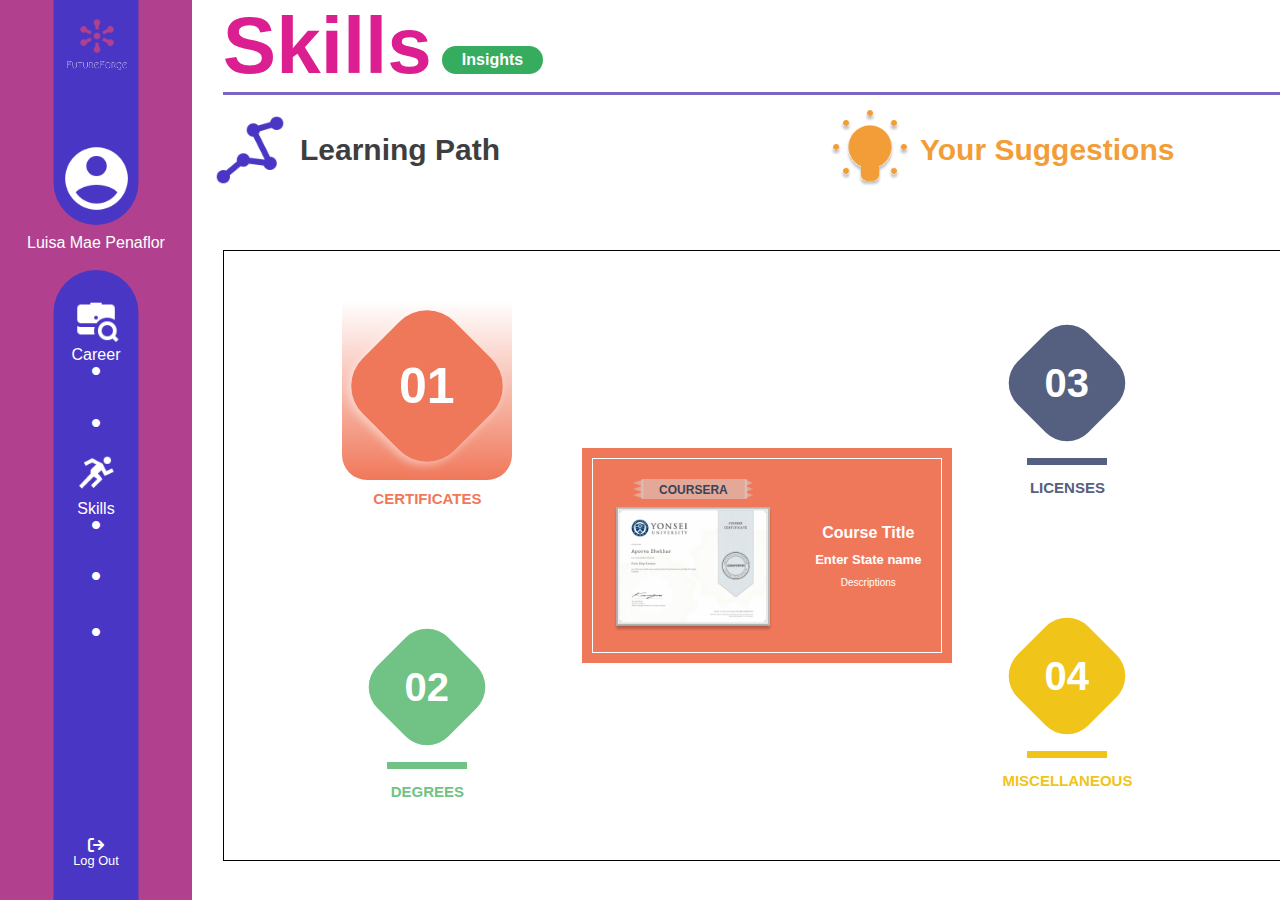
<file: UI/Skills/SkillsLearningPath.html>
<!DOCTYPE html>
<html lang="en">
<head>
    <meta charset="UTF-8">
    <meta name="viewport" content="width=device-width, initial-scale=1.0">
    <link rel="stylesheet" href="Skillsstyle.css">
    <script src="SkillsLearningPath.js"></script>
</head>
<body>
    <div class="container">

        <div id="navbar"></div>
        <div class="skills" style="z-index: 1000;">
            <div class="skills-header">
                <div class="skills-header-container">
                    <h1>Skills</h1>
                    <div class="insights">
                        <p>Insights</p>
                    </div>
                </div>
            </div>
        </div>

        <div class="another-container">
            <div class="analyze-container">
                <img src="Images/Polyline.png">
                <h2>Learning Path</h2>
            </div>
            <div class="insight-container">
                <img src="Images/Light On.png">
                <h2>Your Suggestions</h2>
            </div>
        </div>

        <!-- Main Content Section -->
        <div class="main-content active">
            <div class="learning-container">
                <div class="column-container">
                    <div class="outside-diamond-container">
                        <div class="diamond-container">
                            <div class="diamond" style="background-color: #F0785A;" onclick="expandDiamond(this)">
                                <span class="diamond-text">01</span>
                            </div>
                            <div class="diamond-bottom-line" style="border-bottom: 7px solid #F0785A;"></div> 
                        </div>
                        <h3 style="color: #F0785A;">CERTIFICATES</h3> 
                    </div>
                
                    <div class="outside-diamond-container">
                        <div class="diamond-container">
                            <div class="diamond" style="background-color: #71C285;" onclick="expandDiamond(this)">
                                <span class="diamond-text">02</span>
                            </div>
                            <div class="diamond-bottom-line" style="border-bottom: 7px solid #71C285;"></div> 
                        </div>
                        <h3 style="color: #71C285;">DEGREES</h3>
                    </div>
                </div>

                <div class="column-container">
                    <div class="content-container" style="background-color: #F0785A;">
                        <div class="content-inside-container">
                            <div class="content-column-container">
                                <div class="title-container">
                                    <img src="Images/titledesign.png">
                                    <h2>COURSERA</h2>
                                </div>
                                <img src="Images/image 8.png">
                            </div>
                            <div class="content-column-container">
                                <h1>Course Title</h1>
                                <h3>Enter State name</h3>
                                <p> Descriptions</p>
                            </div>
                        </div>
                    </div> 
                    <div class="content-container" style="background-color: #71C285;">
                        <div class="content-inside-container">
                            <div class="content-column-container">
                                <div class="title-container">
                                    <img src="Images/titledesign.png">
                                    <h2>COURSERA</h2>
                                </div>
                                <img src="Images/image 8.png">
                            </div>
                            <div class="content-column-container">
                                <h1>Course Title</h1>
                                <h3>Enter State name</h3>
                                <p> Descriptions</p>
                            </div>
                        </div>
                    </div> 
                </div>

                <div class="column-container">
                    <div class="outside-diamond-container">
                        <div class="diamond-container">
                            <div class="diamond" style="background-color: #556080;" onclick="expandDiamond(this)">
                                <span class="diamond-text">03</span>
                            </div>
                            <div class="diamond-bottom-line" style="border-bottom: 7px solid #556080;"></div> 
                        </div>
                        <h3 style="color: #556080;">LICENSES</h3>
                    </div>
                
                
                    <div class="outside-diamond-container">
                        <div class="diamond-container">
                            <div class="diamond" style="background-color: #F0C419;" onclick="expandDiamond(this)">
                                <span class="diamond-text">04</span>
                            </div>
                            <div class="diamond-bottom-line" style="border-bottom: 7px solid #F0C419;"></div> 
                        </div>
                        <h3 style="color: #F0C419;">MISCELLANEOUS</h3>
                    </div>
                
                </div>
                <div class="column-container">
                    <div class="content-container" style="background-color: #556080;">
                        <div class="content-inside-container">
                            <div class="content-column-container">
                                <div class="title-container">
                                    <img src="Images/titledesign.png">
                                    <h2>COURSERA</h2>
                                </div>
                                <img src="Images/image 8.png">
                            </div>
                            <div class="content-column-container">
                                <h1>Course Title</h1>
                                <h3>Enter State name</h3>
                                <p> Descriptions</p>
                            </div>
                        </div>
                    </div> 
                    <div class="content-container" style="background-color: #F0C419;">
                        <div class="content-inside-container">
                            <div class="content-column-container">
                                <div class="title-container">
                                    <img src="Images/titledesign.png">
                                    <h2>COURSERA</h2>
                                </div>
                                <img src="Images/image 8.png">
                            </div>
                            <div class="content-column-container">
                                <h1>Course Title</h1>
                                <h3>Enter State name</h3>
                                <p> Descriptions</p>
                            </div>
                        </div>
                    </div> 
                </div>
            </div>

            

    </div>
</body>
</html>
</file>
<file: UI/Navbar/navbarstyle.css>
/* navbar implement----------------------------------------------------->*/

.navbar {
    transform: translateX(-100%); /* Navbar is hidden off-screen by default */
    position: fixed;
    top: 0;
    left: 0;
    width: 12rem; /* Width of the vertical navbar */
    height: 100%;
    background-color: #B1418E;
    display: flex;
    flex-direction: column;
    align-items: center;
    justify-content: flex-start;
    transition: transform 0.3s ease; /* Smooth transition for showing/hiding */
    z-index: 1500;  /* Ensure the navbar stays on top */
    overflow: hidden;
  }

  /* Main content styles */
.main-content {
  flex-grow: 1; /* Allow the content area to take remaining space */
  transition: transform 0.2s ease-in-out, margin-right 0.2s ease-in-out;
  min-height: 100vh; /* Ensure it covers full height */
  transform: translateX(2rem); /* Shift main content to the right */
  margin: 0rem;

}

.main-content.active {
    transition: transform 0.2s ease-in-out, margin-right 0.2s ease-in-out;
    transform: translateX(10rem); /* Main content shifted */
    margin-right: 10vw;
    margin-left: 1vw;
  }
  

/* Container for decorative elements */
.decorative-container {
display: flex;
flex-direction: column;
align-items: center;
justify-content: space-around;
width: 100%;
padding: 1rem 0;
}

/* Decorative circle shape */
.strap1 {
transition: transform 0.3s ease; /* Smooth hover effect */
position: absolute;
top: 0;
left: 50%; /* Center the rectangle horizontally */
transform: translateX(-50%); /* Center the rectangle horizontally */
width: 85px; /* Width for the rectangle */
height: 25%; /* Full height of the navbar */
background-color: #4A36C4; /* Color of the rectangle */
border-bottom-left-radius: 100px;
border-bottom-right-radius: 100px;

}

/* Position the image at the bottom of .strap1 */
.strap1 img {
    position: absolute;
    bottom: 0; /* Align image to the bottom */
    left: 50%; /* Center horizontally */
    transform: translateX(-50%); /* Center the image */
    width: 75px; /* Adjust width if necessary */
    height: auto; /* Keep the aspect ratio */
    margin-bottom: 1vh;
    transition: transform 0.3s ease;
  transform-origin: center; /* Set the transform origin to the center */
  }
  .strap1 img[alt="Logo text"] {
  pointer-events: none; /* Disable pointer events for this specific image */
  }

  .strap1 img:hover {
  transform: scale(1.1) translateX(-45%); /* Scale up on hover for effect */
}

.strap2 {
  position: absolute;
    bottom: 0;
    left: 50%; /* Center the rectangle horizontally */
    transform: translateX(-50%); /* Center the rectangle horizontally */
    width: 85px; /* 10px width for the rectangle */
    height: 70%; /* Full height of the navbar */
    background-color: #4A36C4; /* Color of the rectangle */
    z-index: -1; /* Place it behind the clickable elements */
    border-top-left-radius: 100px;
    border-top-right-radius: 100px;
    display: flex;
   flex-direction: column; /* Stack items vertically */

}

/* Style for nav-item */
.nav-item {
    text-decoration: none;
    color: white;
    display: flex;
    flex-direction: column;
    align-items: center;
    text-align: center;
    transition: transform 0.3s ease;
    transform-origin: center; /* Set the transform origin to the center */
    user-select: none; /* Disable text selection */
    outline: none; /* Remove focus outline */
    
    }
    
    .nav-item i.fa-circle {
      font-size: 0.5rem; /* Adjust the size of the circles */
      color: white; /* Color of the circles */
      display: block; /* Make the icon a block element */
      margin: 1.5rem; /* Center the icon within the nav-item */
      pointer-events: none;
    
    
    }
    
    .nav-item i {
    transition: transform 0.3s ease;
    transform-origin: center; /* Set the transform origin to the center */
    
    
    }
    
    .nav-item p {
      transition: transform 0.3s ease;
      transform-origin: center; /* Set the transform origin to the center */
    
    }
    
    .nav-item p img {
      width: 45px; /* Adjust as needed */
      height: auto; /* Maintain aspect ratio */
    }
    
    .nav-item span {
    font-size: 0.8rem; /* Text under the icon */
    }
    
    
    .iconZoom:hover {
     
      transform: scale(1.1) translateX(-0%); /* Scale up on hover for effect */
    
    }
    
    .iconZoom2:hover {
     
     transform: scale(1.5) translateX(-0%); /* Scale up on hover for effect */
    
    }
    
    .logo-container.active {
    left: 4.2rem; /* Center the container horizontally */
    }
    
    .logo-container {
        position: fixed;
        top: 1rem; /* Adjust top position as needed */
        left: 1rem; /* Center the container horizontally */
        z-index: 2000;
        display: flex;
        flex-direction: column; /* Stack items vertically */
        align-items: center; /* Ensure items are centered within the container */
        
    }
        
    
    .logo {
    width: 40px; /* Logo size */
    cursor: pointer;
    margin-bottom: 0.3rem; /* Add spacing between the two logos */
    }
    
    
    
    .logo-text {
    width: 60px; /* Adjust width for FutureForge logo */
    height: auto; /* Maintain aspect ratio */
    }
    
    
    .username{
    position: absolute; /* Position it absolutely */
    top: 27%; /* Move it to the middle */
    left: 50%; /* Center it horizontally */
    transform: translate(-50%, -50%); /* Adjust for its own dimensions */
    color: white; /* Set the text color */
    font-size: 1rem; /* Adjust font size */
    text-align: center; /* Center text */
    z-index: 1; /* Ensure it stays above other elements */
    white-space: nowrap;
    }
    
    
    .spinning {
    animation: spin 0.5s linear infinite;
    }
    
    /* Spinning animation */
    @keyframes spin {
    from {
      transform: rotate(0deg);
    }
    to {
      transform: rotate(360deg);
    }
    }
    
    /* Media query for small screens */
    @media (max-width: 600px) or (max-height: 600px){
    
    .strap1 img {
    width: 80%;
    height: auto;
    }
    
    .strap2 .nav-item p img {
    
      width: 60%;
      height: auto;
    }
    
    .nav-item i.fa-circle {
    
      margin: 1rem 0; /* Center the icon within the nav-item */
    
    }
    }
    
    #indicator {
      position: absolute;
      top: 0; /* Initial position at the top */
      right: 0; /* Stick to the right of the navbar */
      width: 18px; /* No width for the triangle */
      height: 0; /* No height for the triangle */
      border-right: 30px solid  #4A36C4; /* Right side of the triangle */
    
      border-top: 12px solid transparent; /* Top slant of the triangle */
      border-bottom: 10px solid transparent; /* Bottom slant of the triangle */
      transition: top 0.5s ease; /* Smooth transition for vertical movement */
      pointer-events: none; /* Make it non-clickable */
      border-top: 40px solid transparent; /* Top slant of the triangle (increase for wider base) */
      border-bottom: 40px solid transparent; /* Bottom slant of the triangle (increase for wider base) */
    }
    
    
    
    
    .logout-container {
      position: absolute; /* Keep it fixed at the bottom */
      bottom: 1rem; /* Adjust distance from bottom */
      width: 100%; /* Make it take the full width */
      display: flex; /* Allow flex properties */
      justify-content: center; /* Center the logout item */
    }
    
    * {
      box-sizing: border-box; /* Ensures padding doesn't affect the total width */
    }
    
    body {
      margin: 0; /* Remove default body margin */
    }
    
    /* Container to hold navbar and main content */
    .container {
      display: flex; /* Use flexbox to align items */
      flex-direction: column; /* Arrange children horizontally */
      overflow: hidden; /* Prevent content overflow on smaller screens */
      transition: transform 0.3s ease; /* Animate transform on active */
    }
    
    .navbar.active {
        transform: translateX(0); /* Show the navbar when active */
        
      }
</file>
<file: UI/Skills/Skillsstyle.css>
/* Skills Gap Report CSS and some */

* { 
    margin:0;
    padding:0; 
    font-family: Arial, Helvetica, sans-serif;
}

.skills {
    position: fixed;
    top: 0;
    left: 0;
    width: 100%;
    background-color: white;
    transition: transform 0.2s ease-in-out, margin-right 0.2s ease-in-out;
    transform: translateX(10rem); /* Main content shifted */
    margin-right: 10vw;
    margin-left: 1vw;
    flex-grow: 1;
}

.skills-header {
    border-bottom: 3px solid #7966C5;
    margin: 0 50px;   
}

.skills-header-container {
    display: flex;
    align-items: flex-end;
    width: 100%; 
}

.skills-header-container h1 {
    font-size: 80px;
    color: #DB1F90;
}

#skillcontainer {
    display: none;
}

.insights {
    text-align: center;
    padding: 5px 20px;
    background-color: #36AD5E;
    border-radius: 50px;
    margin-left: 10px;
    margin-bottom: 18px;
}

.insights p {
    color: white;
    font-weight: bolder;
}

.another-container {
    position: fixed;
    top: 90px; /* Changed from 0 to 90 to match your style */
    left: 0;
    width: 100%;
    background-color: white;
    transition: transform 0.2s ease-in-out, margin-right 0.2s ease-in-out;
    transform: translateX(10rem); /* Main content shifted */
    margin-right: 10vw;
    margin-left: 20px;
    display: flex; /* Use flexbox for layout */
    justify-content: space-between; /* Space between items */
    padding: 20px; /* Add padding to the container */
    top: 90px; 
    z-index: 10;
}

.analyze-container,
.insight-container {
    display: flex;
    align-items: center;
    flex: 1; /* Allow containers to grow equally */
    margin: 0 10px; /* Margin for spacing between containers */
}

.analyze-container h2,
.insight-container h2 {
    font-size: 30px;
    font-weight: bolder;
}

.analyze-container h2 {
    color: #3E3E3E;
}

.insight-container h2 {
    color: #F29D38;
}

/* Ensure the images are the same size */
.analyze-container img,
.insight-container img {
    height: 80px; /* Consistent image height */
    margin-right: 10px; /* Space between image and text */
}

.skill-button {
    text-align: center;
    font-size: 20px;
    margin-top: 10px;
    padding: 5px 50px;
    color: grey;
    background-color: #D9D9D9;
    border-radius: 50px;
    z-index: 5;
    position: absolute;
    box-shadow: 0 4px 6px rgba(0, 0, 0, 0.5);
}

.skills-container {
    flex-grow: 1;
    padding: 10px;
    margin: 10px 30px;
    height: 700px;
    overflow-y: auto;
}

.manage-container {
    overflow-y: auto;
    flex-grow: 1;
    margin: 30px;
    background-color: #F29D38;
    width: auto;
    height: 700px;
    box-shadow: -10px 10px 10px rgba(0, 0, 0, 0.2);
}

.manage-skills-container {
    position: relative;
    flex-grow: 1;
    padding: 10px;
    margin: 30px;
    min-height: 300px;
    height: auto;
}

.button-container {
    display: flex; /* Use flexbox to align the button */
    justify-content: flex-end; /* Align the button to the right */
    position: absolute;
    right: 0; /* Adjust the button's horizontal position */
    top: 20px;
}

.overview-container {
    display: flex;
    margin-top: 250px;
    padding: 0 30px;
}

.description-container {
    flex-grow: 1;
    margin-right: 60px;
    margin-left: 60px;
}

.description-container p {
    text-align: justify;
    letter-spacing: 1px;
    line-height: 1.5;
    margin: 20px 0;
    color: #8A8A8A;
}

.triangle-button {
    width: 0;
    height: 0;
    border-left: 30px solid transparent;
    border-right: 30px solid transparent;
    border-bottom: 50px solid #8B9DFD; /* Green triangle color */
    cursor: pointer;
    position: relative;
}

.triangle-button:before {
    content: "Click";
    position: absolute;
    top: -55px; /* Adjust the text position */
    left: -18px; /* Adjust to center the text */
    color: white;
    font-weight: bold;
    font-size: 16px;
}

.triangle-button:hover {
    border-bottom-color: #45a049; /* Darker shade on hover */
}

.center-container {
    display: flex;
    justify-content: center; /* Horizontally center */
    align-items: center;     /* Vertically center */
    margin: 30px 0;
    bottom: 0;
}

/* Main content wrapper */
.main-content-wrapper {
    display: flex;
    flex-direction: row;
    width: 100%;
}

/* Main content styles */
.main-content {
    flex-grow: 1;
    transition: transform 0.2s ease-in-out, margin-right 0.2s ease-in-out;
    min-height: 100vh;
    transform: translateX(2rem);
    margin: 0;
}

.main-content.active {
    transform: translateX(10rem);
    margin-right: 10vw;
    margin-left: 1vw;
}


.container {
    width: 100%;
    min-height: 100px;
}

.container h4 {
    margin-top: 5px;
    color: #D9D9D9;
    text-align: center;
    font-weight: bolder;
    text-shadow: 0 4px 6px rgba(0, 0, 0, 0.2);
}

.button-circle {
    margin: 0 15px;
    border-radius: 50%;
    width: 40px; /* Define size for the circle */
    height: 40px;
    background-color: #D9D9D9; /* Background color for the button */
    display: flex;
    align-items: center; /* Center the content vertically */
    justify-content: center; /* Center the content horizontally */
    box-shadow: 0 4px 6px rgba(0, 0, 0, 0.2); /* Optional shadow for the button */
    cursor: pointer; /* Add a pointer cursor to indicate it's clickable */
}

.button-circle img {
    width: 20px; /* Adjust the icon size */
    height: 20px;
}

.manage-button {
    text-align: left;
    padding: 10px 30px;
    color: black;
    background-color: #D9D9D9;
    border-radius: 10px;
    z-index: 15;
    position: fixed;
    box-shadow: 0 4px 6px rgba(0, 0, 0, 0.3);
    font-size: 30px;
    font-weight: bolder;
    width: 300px;
    border: 1px solid #5946C9;
    right: 150px;
    top: 30px;
    visibility: hidden;
}

.modal {
    display: none; /* Hidden by default */
    position: fixed; /* Stay in place */
    z-index: 1000; /* Sit on top */
    left: 0;
    top: 0;
    width: 100%; /* Full width */
    background-color: rgba(0, 0, 0, 0.5); /* Black background with opacity */
    overflow: auto; /* Enable scrolling if needed */
    transition: opacity 0.3s ease-in-out; /* Optional smooth transition */
}

.modal-content {
    background-color: #fff;
    margin: 10% auto;
    padding: 20px;
    box-shadow: 0 4px 8px rgba(0, 0, 0, 0.2);
    border-radius: 10px;
    opacity: 0; /* Start transparent */
    transform: translateY(-50px); /* Start with a slight upward offset */
    transition: opacity 0.3s ease-in-out, transform 0.3s ease-in-out; /* Smooth opening */
    margin-top: 180px;
}

.modal-content.show {
    opacity: 1;
    transform: translateY(0); /* Bring content to normal position */
}

/* Skills Learning Path CSS */
.diamond {
    position: relative;
    width: 100px; /* Initial Width of the diamond */
    height: 100px; /* Initial Height of the diamond */
    border-radius: 30%; /* Adjust for rounded corners */
    display: flex; /* Center the text */
    justify-content: center; /* Center horizontally */
    align-items: center; /* Center vertically */
    transform: rotate(45deg); /* Rotate the diamond shape */
    transition: width 0.3s, height 0.3s, background-color 0.3s; /* Smooth transitions */
    cursor: pointer; /* Change cursor to pointer */
}

.diamond-text {
    position: absolute; /* Position text on top of the diamond */
    color: white; /* Text color */
    font-weight: bold; /* Bold text */
    font-size: 40px; /* Initial text size */
    transform: rotate(-45deg); /* Rotate text back to upright */
    transition: font-size 0.3s; /* Smooth transition for text size */
}

.diamond-container {
    position: relative;
    text-align: center;
    padding: 20px;
    padding-bottom: 0;
    border-radius: 0 0 25px 25px;
}

.diamond-bottom-line {
    display: inline-block; /* Ensure the border only applies to the line */
    width: 80px; /* Adjust the width of the bottom line */
    padding-bottom: 25px;
    margin: 0 auto; /* Center the line horizontally */
}

.learning-container {
    display: flex;
    flex-direction: row;
    justify-content: center;
    align-items: center;
    gap: 20px;
    width: auto;
    margin: 250px 30px 0 50px;
    border: 1px solid;
}

.column-container { 
    display: flex;
    flex-direction: column;
    align-items: center;
    
}

.outside-diamond-container {
    top: 0;
    display: flex;
    flex-direction: column; /* Stack the diamond and text vertically */
    justify-content: center; /* Center vertically */
    align-items: center; /* Center horizontally */
    height: 100%; /* Make the container take the full height (or adjust as needed) */
    text-align: center; /* Center the h3 text */
    margin: 50px 20px ;
}

.outside-diamond-container h3 {
    padding: 10px;
    text-align: center;
    font-size: 15px;
}

.content-container {
    display: none;
    flex-direction: column; /* Stack items vertically */
    overflow-y: auto; /* Enable vertical scrolling */
    max-height: 550px; /* Set a maximum height */
    max-width: 500px;
    padding: 10px; /* Optional padding */
    color: white;
    margin-left: 30px;
    position: relative;
    gap: 20px; /* Space between items */
}

.content-inside-container {
    display: flex;
    flex-direction: row;
    align-items: center;
    justify-content: space-between;
    border: 1px solid white;
    padding: 20px; /* Added padding for inner space */
    min-width: 350px;
    max-width: 100%; /* Allow it to adapt to available space */
    box-sizing: border-box;
}

.title-container h2 {
    position: relative;
    z-index: 10;
    top: -20px;
    color: #394157;
    font-size: 12px;
    font-weight: bolder;
    text-align: center;
    margin-bottom: -20px;
}
.content-column-container img {
    width: 160px;
}

.title-container img {
    width: 120px;
}

.content-column-container {
    display: flex;
    flex-direction: column;
    align-items: center;
    gap: 10px; /* Spacing between items */
}


.content-column-container h1 {
    font-size: 16px;
}
.content-column-container h3 {
    font-size: 13px;
}
.content-column-container p {
    font-size: 10px;
}

.outer-courses-container {
    margin-top: 50px;
    display: flex;
    flex-wrap: wrap; /* Allows the children to wrap onto the next line */
    justify-content: center; /* Center the items */
    padding: 20px; /* Add padding around the container */
    position: relative;
}

.courses-container {
    margin: 10px; /* Add margin between each course container */
    width: 300px; /* Set a fixed width for each container */
    flex-direction: column; /* Arrange items in a column */
    align-items: center; /* Center items horizontally */
    text-align: center; /* Center text */
    padding: 10px; /* Add padding inside the container */
}

.courses-container img {
    width: 100%; /* Make the image responsive */
    max-width: 230px; /* Set a max width for images */
    height: auto; /* Maintain aspect ratio */
}

.courses-container h1 {
    font-size: 15px;
    color: white;
    margin-top: 10px; /* Space above the title */
}

/* Responsive adjustments */
@media (max-width: 768px) {
    .courses-container {
        width: 100%; /* Full width on smaller screens */
    }
}
</file>
<file: UI/navbarstyles.css>
/* Resetting default margin and padding */
* {
    margin: 0;
    padding: 0;
    box-sizing: border-box;
}

/* Basic styling for the body */
body {
    font-family: Arial, sans-serif;
    line-height: 1.6;
    background-image: url('Images/HPsample1.png');
    background-repeat: no-repeat;
    background-size: 100%;
}

/* Fixed navigation bar */
header {
    position: fixed;
    width: 100%;
    top: 0;
    left: 0;
    z-index: 1000;
    transition: background-color 0.3s ease-in-out;
}

/* Initially transparent background */
header#navbar {
    background-color: rgba(255, 255, 255, 0); /* Transparent */
    transition: background-color 0.3s ease-in-out, box-shadow 0.3s ease-in-out; /* Smooth transition */
}

/* Nav container with flexbox */
.nav-container {
    display: flex;
    align-items: center;
    justify-content: space-between;
    padding: 15px;
    width: 100%;
}

/* Logo on the far left */
.logo img {
    height: 85px; /* Adjust logo size as needed */
    margin-left: 40px;
    margin-top: 10px;
}

/* Navigation menu in the middle */
.nav-list {
    list-style-type: none;
    display: flex;
    gap: 20px; /* Adds space between the menu items */
    margin-left: auto; /* Pushes the list to the right */
    position: relative; /* Added to position the underline */
}

/* Navigation menu */
nav ul {
    list-style-type: none;
    display: flex;
    justify-content: space-around;
    padding: 15px;
}

.nav-list li {
    position: relative;
}

/* Underline styling */
.underline {
    position: absolute;
    height: 2px;
    background: blue;
    bottom: 10px; /* Position it right below the text */
    left: 0; /* Start at the left of the parent */
    transition: transform 0.3s ease, width 0.3s ease; /* Change to animate transform */
}

/* Navigation link styles */
.nav-list li a {
    text-decoration: none; /* Remove default underline */
    color: black;
    font-size: 18px;
    padding: 8px 12px;
    margin-right: 15px;
    transition: color 0.3s;
}

/* Active and hover styles */
.nav-item.active a {
    color: blue; /* Change the color of the active item text */
}

.nav-item.active a::after {
    background: blue; /* Color of the underline */
    position: absolute;

}

.nav-item:hover a {
    color: blue; /* Hover effect on inactive items */
}

/* Sign Up button on the far right */
.sign-up .btn {
    text-decoration: none;
    background: linear-gradient(90deg,#3E3BFB, #DB1F90);
    color: white;
    padding: 10px 30px;
    border-radius: 50px;
    font-size: 16px;
    margin-right: 100px;
    transition: all 0.3s ease; /* Smooth transition over 0.3 seconds */
}

.sign-up .btn:hover {
    background: linear-gradient(90deg, #0056b3, #00a3cc); /* Darker gradient on hover */
    padding: 15px 40px; /* Slightly increase padding to give a "growing" effect */
    font-size: 20px;
}

/* Content space below the fixed navbar */
.content {
    margin-top: 100px; /* Space below the fixed navbar */
    padding: 20px;
}

h1 {
    margin-bottom: 20px;
}

/* When navbar becomes opaque */
header#navbar.scrolled {
    background-color: rgba(255, 255, 255, 1); /* Opaque white */
    box-shadow: 0px 4px 6px rgba(0, 0, 0, 0.1); /* Add slight shadow */
}
</file>
<file: UI/Navbar for homepage/navbarstyles.css>
/* Resetting default margin and padding */
* {
    margin: 0;
    padding: 0;
    box-sizing: border-box;
}

/* Basic styling for the body */
body {
    font-family: Arial, sans-serif;
    line-height: 1.6;
    background-image: url('HPsample1.png');
    background-repeat: no-repeat;
    background-size: 100%;
}

/* Fixed navigation bar */
header {
    position: fixed;
    width: 100%;
    top: 0;
    left: 0;
    z-index: 1000;
    transition: background-color 0.3s ease-in-out;
}

/* Initially transparent background */
header#navbar {
    background-color: rgba(255, 255, 255, 0); /* Transparent */
    transition: background-color 0.3s ease-in-out, box-shadow 0.3s ease-in-out; /* Smooth transition */
}

/* Nav container with flexbox */
.nav-container {
    display: flex;
    align-items: center;
    justify-content: space-between;
    padding: 15px;
    width: 100%;
}

/* Logo on the far left */
.logo img {
    height: 85px; /* Adjust logo size as needed */
    margin-left: 40px;
    margin-top: 10px;
}

/* Navigation menu in the middle */
.nav-list {
    list-style-type: none;
    display: flex;
    gap: 20px; /* Adds space between the menu items */
    margin-left: auto; /* Pushes the list to the right */
    position: relative; /* Added to position the underline */
}

/* Navigation menu */
nav ul {
    list-style-type: none;
    display: flex;
    justify-content: space-around;
    padding: 15px;
}

.nav-list li {
    position: relative;
}

/* Underline styling */
.underline {
    position: absolute;
    height: 2px;
    background: blue;
    bottom: 10px; /* Position it right below the text */
    left: 0; /* Start at the left of the parent */
    transition: transform 0.3s ease, width 0.3s ease; /* Change to animate transform */
}

/* Navigation link styles */
.nav-list li a {
    text-decoration: none; /* Remove default underline */
    color: black;
    font-size: 18px;
    padding: 8px 12px;
    margin-right: 15px;
    transition: color 0.3s;
}

/* Active and hover styles */
.nav-item.active a {
    color: blue; /* Change the color of the active item text */
}

.nav-item.active a::after {
    background: blue; /* Color of the underline */
    position: absolute;

}

.nav-item:hover a {
    color: blue; /* Hover effect on inactive items */
}

/* Sign Up button on the far right */
.sign-up .btn {
    text-decoration: none;
    background: linear-gradient(90deg,#3E3BFB, #DB1F90);
    color: white;
    padding: 10px 30px;
    border-radius: 50px;
    font-size: 16px;
    margin-right: 100px;
    transition: all 0.3s ease; /* Smooth transition over 0.3 seconds */
}

.sign-up .btn:hover {
    background: linear-gradient(90deg, #0056b3, #00a3cc); /* Darker gradient on hover */
    padding: 15px 40px; /* Slightly increase padding to give a "growing" effect */
    font-size: 20px;
}

/* Content space below the fixed navbar */
.content {
    margin-top: 100px; /* Space below the fixed navbar */
    padding: 20px;
}

h1 {
    margin-bottom: 20px;
}

/* When navbar becomes opaque */
header#navbar.scrolled {
    background-color: rgba(255, 255, 255, 1); /* Opaque white */
    box-shadow: 0px 4px 6px rgba(0, 0, 0, 0.1); /* Add slight shadow */
}
</file>
